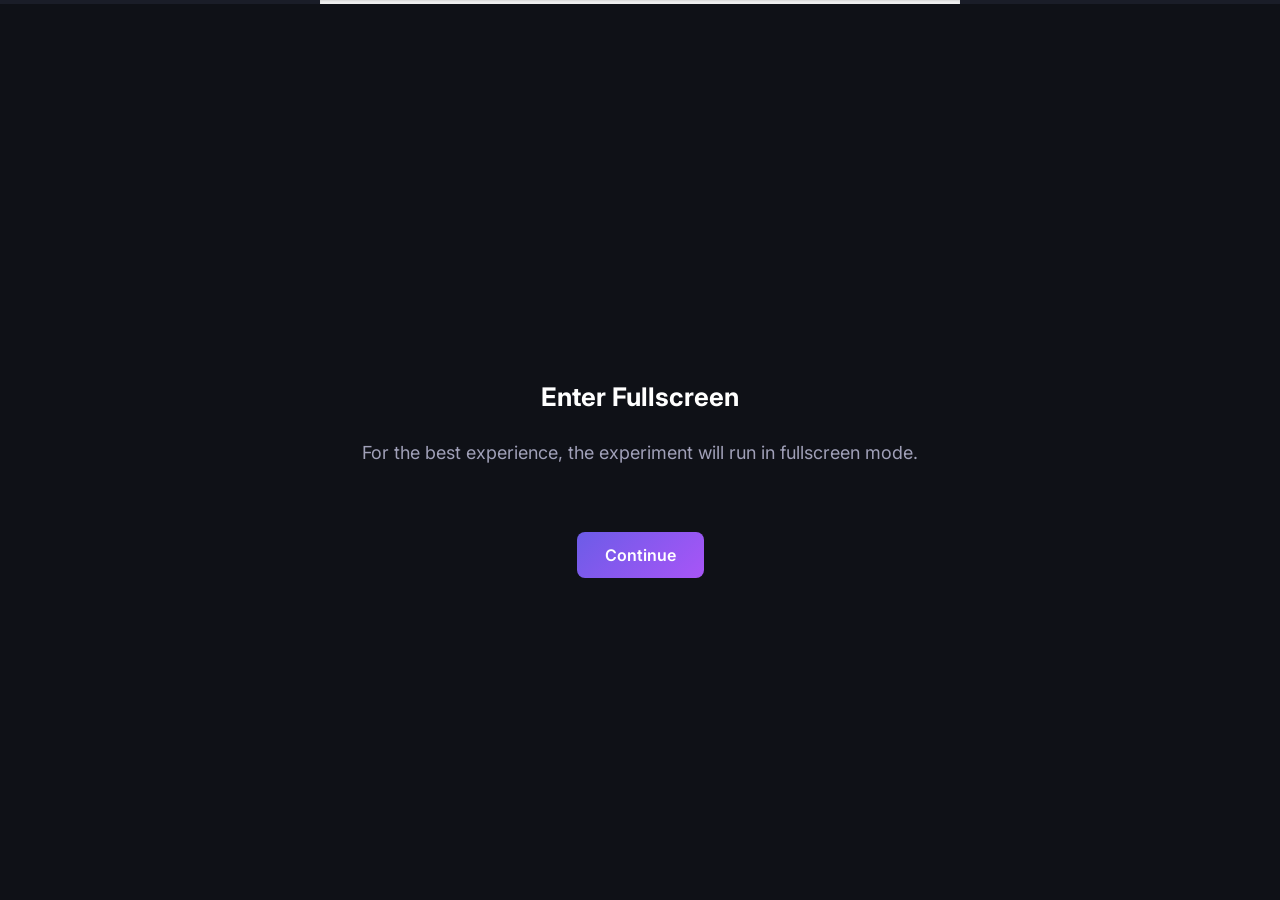
<file: index.html>
<!DOCTYPE html>
<html lang="en">

<head>
    <meta charset="UTF-8">
    <meta name="viewport" content="width=device-width, initial-scale=1.0">
    <title>Esports Brain Research — Cognitive Battery</title>

    <link href="https://fonts.googleapis.com/css2?family=Inter:wght@400;600;700&display=swap" rel="stylesheet">
    <link rel="stylesheet" href="jspsych/css/jspsych.css">
    <link rel="stylesheet" href="style.css">

    <!-- jsPsych core -->
    <script src="jspsych/jspsych.js"></script>

    <!-- plugins -->
    <script src="jspsych/plugins/jspsych-html-keyboard-response.js"></script>
    <script src="jspsych/plugins/jspsych-html-button-response.js"></script>
    <script src="jspsych/plugins/jspsych-survey-html-form.js"></script>
    <script src="jspsych/plugins/jspsych-instructions.js"></script>
    <script src="jspsych/plugins/jspsych-fullscreen.js"></script>
    <script src="jspsych/plugins/jspsych-canvas-keyboard-response.js"></script>

    <!-- tests -->
    <script src="tests/participant.js"></script>
    <script src="tests/reaction.js"></script>
    <script src="tests/stroop.js"></script>
    <script src="tests/decision.js"></script>
    <script src="tests/nback.js"></script>
    <script src="tests/visual_search.js"></script>
    <script src="tests/task_switching.js"></script>

    <!-- data collection -->
    <script src="google_sheets.js"></script>

    <!-- main experiment -->
    <script src="experiment.js"></script>
</head>

<body>
</body>

</html>
</file>
<file: jspsych/css/jspsych.css>
/*
 * CSS for jsPsych experiments.
 *
 * This stylesheet provides minimal styling to make jsPsych
 * experiments look polished without any additional styles.
 */

 @import url(https://fonts.googleapis.com/css?family=Open+Sans:400italic,700italic,400,700);

/* Container holding jsPsych content */

 .jspsych-display-element {
   display: flex;
   flex-direction: column;
   overflow-y: auto;
 }

 .jspsych-display-element:focus {
   outline: none;
 }

 .jspsych-content-wrapper {
   display: flex;
   margin: auto;
   flex: 1 1 100%;
   width: 100%;
 }

 .jspsych-content {
   max-width: 95%; /* this is mainly an IE 10-11 fix */
   text-align: center;
   margin: auto; /* this is for overflowing content */
 }

 .jspsych-top {
   align-items: flex-start;
 }

 .jspsych-middle {
   align-items: center;
 }

/* fonts and type */

.jspsych-display-element {
  font-family: 'Open Sans', 'Arial', sans-serif;
  font-size: 18px;
  line-height: 1.6em;
}

/* Form elements like input fields and buttons */

.jspsych-display-element input[type="text"] {
  font-family: 'Open Sans', 'Arial', sans-serif;
  font-size: 14px;
}

/* borrowing Bootstrap style for btn elements, but combining styles a bit */
.jspsych-btn {
  display: inline-block;
  padding: 6px 12px;
  margin: 0px;
  font-size: 14px;
  font-weight: 400;
  font-family: 'Open Sans', 'Arial', sans-serif;
  cursor: pointer;
  line-height: 1.4;
  text-align: center;
  white-space: nowrap;
  vertical-align: middle;
  background-image: none;
  border: 1px solid transparent;
  border-radius: 4px;
  color: #333;
  background-color: #fff;
  border-color: #ccc;
}

/* only apply the hover style on devices with a mouse/pointer that can hover - issue #977 */
@media (hover: hover) {
  .jspsych-btn:hover {
    background-color: #ddd;
    border-color: #aaa;
  }
}

.jspsych-btn:active {
  background-color: #ddd;
  border-color:#000000;
}

.jspsych-btn:disabled {
  background-color: #eee;
  color: #aaa;
  border-color: #ccc;
  cursor: not-allowed;
}

/* custom style for input[type="range] (slider) to improve alignment between positions and labels */

.jspsych-slider {
  appearance: none;
  -webkit-appearance: none; 
  -moz-appearance: none;
  width: 100%; 
  background: transparent; 
}
.jspsych-slider:focus {
  outline: none;
}
/* track */
.jspsych-slider::-webkit-slider-runnable-track {
  appearance: none;
  -webkit-appearance: none;
  width: 100%;
  height: 8px;
  cursor: pointer;
  background: #eee;
  box-shadow: 0px 0px 0px #000000, 0px 0px 0px #0d0d0d;
  border-radius: 2px;
  border: 1px solid #aaa;
}
.jspsych-slider::-moz-range-track {
  appearance: none;
  width: 100%;
  height: 8px;
  cursor: pointer;
  background: #eee;
  box-shadow: 0px 0px 0px #000000, 0px 0px 0px #0d0d0d;
  border-radius: 2px;
  border: 1px solid #aaa;
}
.jspsych-slider::-ms-track {
  appearance: none;
  width: 99%;
  height: 14px;
  cursor: pointer;
  background: #eee;
  box-shadow: 0px 0px 0px #000000, 0px 0px 0px #0d0d0d;
  border-radius: 2px;
  border: 1px solid #aaa;
}
/* thumb */
.jspsych-slider::-webkit-slider-thumb {
  border: 1px solid #666;
  height: 24px;
  width: 15px;
  border-radius: 5px;
  background: #ffffff;
  cursor: pointer;
  -webkit-appearance: none;
  margin-top: -9px;
}
.jspsych-slider::-moz-range-thumb {
  border: 1px solid #666;
  height: 24px;
  width: 15px;
  border-radius: 5px;
  background: #ffffff;
  cursor: pointer;
}
.jspsych-slider::-ms-thumb {
  border: 1px solid #666;
  height: 20px;
  width: 15px;
  border-radius: 5px;
  background: #ffffff;
  cursor: pointer;
  margin-top: -2px;
}

/* jsPsych progress bar */

#jspsych-progressbar-container {
  color: #555;
  border-bottom: 1px solid #dedede;
  background-color: #f9f9f9;
  margin-bottom: 1em;
  text-align: center;
  padding: 8px 0px;
  width: 100%;
  line-height: 1em;
}
#jspsych-progressbar-container span {
  font-size: 14px;
  padding-right: 14px;
}
#jspsych-progressbar-outer {
  background-color: #eee;
  width: 50%;
  margin: auto;
  height: 14px;
  display: inline-block;
  vertical-align: middle;
  box-shadow: inset 0 1px 2px rgba(0,0,0,0.1);
}
#jspsych-progressbar-inner {
  background-color: #aaa;
  width: 0%;
  height: 100%;
}

/* Control appearance of jsPsych.data.displayData() */
#jspsych-data-display {
  text-align: left;
}
</file>
<file: style.css>
/* ===== ESPORTS BRAIN RESEARCH — EXPERIMENT STYLES ===== */

/* ---------- BASE ---------- */
body {
    font-family: 'Inter', sans-serif;
    background: #0f1117;
    color: #e0e0e0;
    margin: 0;
    padding: 0;
}

/* jsPsych display area */
.jspsych-display-element {
    font-family: 'Inter', sans-serif;
    color: #e0e0e0;
}

.jspsych-content-wrapper {
    background: #0f1117;
}

.jspsych-content {
    max-width: 900px;
    font-size: 18px;
    line-height: 1.6;
}

/* ---------- PROGRESS BAR ---------- */
#jspsych-progressbar-container {
    position: fixed !important;
    top: 0 !important;
    left: 0 !important;
    right: 0 !important;
    z-index: 9999 !important;
    background: #1a1d28 !important;
    border: none !important;
    height: 4px !important;
    padding: 0 !important;
    margin: 0 !important;
    font-size: 0 !important;
    color: transparent !important;
    line-height: 0 !important;
    overflow: hidden !important;
}

#jspsych-progressbar-container span {
    display: none !important;
}

#jspsych-progressbar-inner {
    background: linear-gradient(90deg, #6c5ce7, #00cec9) !important;
    height: 4px !important;
    border-radius: 0 2px 2px 0;
    transition: width 0.4s ease;
}

/* ---------- HEADINGS ---------- */
h1,
h2,
h3 {
    color: #ffffff;
    font-weight: 700;
}

h1 {
    font-size: 2.2rem;
}

h2 {
    font-size: 1.6rem;
}

h3 {
    font-size: 1.2rem;
    color: #a0a0b8;
}

/* ---------- BUTTONS ---------- */
.jspsych-btn {
    font-family: 'Inter', sans-serif;
    font-size: 16px;
    font-weight: 600;
    padding: 12px 28px;
    margin: 6px;
    border: none;
    border-radius: 8px;
    background: linear-gradient(135deg, #6c5ce7, #a855f7);
    color: #ffffff;
    cursor: pointer;
    transition: transform 0.15s ease, box-shadow 0.15s ease;
}

.jspsych-btn:hover {
    transform: translateY(-2px);
    box-shadow: 0 6px 20px rgba(108, 92, 231, 0.4);
}

.jspsych-btn:active {
    transform: translateY(0);
}

/* ---------- FORM ELEMENTS ---------- */
input,
select,
textarea {
    font-family: 'Inter', sans-serif;
    font-size: 15px;
    padding: 10px 14px;
    border: 1px solid #2d3048;
    border-radius: 6px;
    background: #1a1d28;
    color: #e0e0e0;
    outline: none;
    transition: border-color 0.2s ease;
}

input:focus,
select:focus {
    border-color: #6c5ce7;
    box-shadow: 0 0 0 3px rgba(108, 92, 231, 0.15);
}

button[type="submit"] {
    font-family: 'Inter', sans-serif;
    font-size: 16px;
    font-weight: 600;
    padding: 14px 36px;
    border: none;
    border-radius: 8px;
    background: linear-gradient(135deg, #6c5ce7, #a855f7);
    color: #fff;
    cursor: pointer;
    margin-top: 16px;
    transition: transform 0.15s ease, box-shadow 0.15s ease;
}

button[type="submit"]:hover {
    transform: translateY(-2px);
    box-shadow: 0 6px 20px rgba(108, 92, 231, 0.4);
}

/* ---------- FIELDSET ---------- */
fieldset {
    border: 1px solid #2d3048;
    border-radius: 10px;
    padding: 24px 28px;
    margin: 16px 0;
    background: #14161f;
}

legend {
    font-size: 1.1rem;
    font-weight: 600;
    color: #a855f7;
    padding: 0 8px;
}

/* ---------- INSTRUCTION PAGES ---------- */
.jspsych-instructions-nav {
    margin-top: 20px;
}

.instruction-page {
    text-align: left;
    padding: 20px 40px;
}

.instruction-page h2 {
    text-align: center;
    margin-bottom: 16px;
    background: linear-gradient(135deg, #6c5ce7, #00cec9);
    -webkit-background-clip: text;
    -webkit-text-fill-color: transparent;
    background-clip: text;
}

.instruction-page ul {
    list-style: none;
    padding: 0;
}

.instruction-page li {
    padding: 6px 0;
    padding-left: 24px;
    position: relative;
}

.instruction-page li::before {
    content: '▸';
    position: absolute;
    left: 4px;
    color: #6c5ce7;
}

.key-hint {
    display: inline-block;
    padding: 3px 12px;
    background: #2d3048;
    border-radius: 4px;
    font-weight: 600;
    color: #00cec9;
    font-size: 14px;
    margin: 0 2px;
}

/* ---------- FIXATION CROSS ---------- */
.fixation {
    font-size: 60px;
    font-weight: 700;
    color: #555;
}

/* ---------- FEEDBACK ---------- */
.feedback-correct {
    color: #00b894;
    font-size: 28px;
    font-weight: 700;
}

.feedback-incorrect {
    color: #e74c3c;
    font-size: 28px;
    font-weight: 700;
}

.feedback-rt {
    color: #00cec9;
    font-size: 22px;
    margin-top: 8px;
}

/* ---------- STROOP BUTTONS ---------- */
.jspsych-html-button-response-button {
    margin: 4px !important;
}

/* ---------- DEBRIEF ---------- */
.debrief-card {
    background: #14161f;
    border: 1px solid #2d3048;
    border-radius: 14px;
    padding: 32px 40px;
    max-width: 700px;
    margin: 0 auto;
}

.debrief-card h2 {
    text-align: center;
    margin-bottom: 20px;
}

.debrief-table {
    width: 100%;
    border-collapse: collapse;
    margin: 16px 0;
}

.debrief-table th,
.debrief-table td {
    padding: 10px 14px;
    text-align: left;
    border-bottom: 1px solid #2d3048;
}

.debrief-table th {
    color: #a855f7;
    font-weight: 600;
    font-size: 14px;
    text-transform: uppercase;
    letter-spacing: 0.5px;
}

.debrief-table td {
    font-size: 15px;
}

.debrief-table tr:last-child td {
    border-bottom: none;
}

/* ---------- CANVAS ---------- */
canvas {
    display: block;
    margin: 0 auto;
}

/* ---------- STIMULUS STYLES ---------- */
.stimulus-letter {
    font-size: 72px;
    font-weight: 700;
    color: #ffffff;
    font-family: 'Inter', monospace;
}

.flanker-stimulus {
    font-size: 64px;
    font-weight: 700;
    color: #ffffff;
    font-family: monospace;
    letter-spacing: 12px;
}

.task-cue {
    font-size: 20px;
    font-weight: 600;
    color: #a855f7;
    margin-bottom: 12px;
    text-transform: uppercase;
    letter-spacing: 2px;
}

.task-number {
    font-size: 72px;
    font-weight: 700;
    color: #ffffff;
}

/* ---------- CATCH TRIAL (STOP) ---------- */
.stop-signal {
    color: #e74c3c;
    font-size: 64px;
    font-weight: 700;
}

/* ---------- FULLSCREEN ---------- */
.jspsych-fullscreen-btn {
    font-family: 'Inter', sans-serif;
    font-size: 16px;
    font-weight: 600;
    padding: 14px 36px;
    border: none;
    border-radius: 8px;
    background: linear-gradient(135deg, #6c5ce7, #a855f7);
    color: #fff;
    cursor: pointer;
}
</file>
